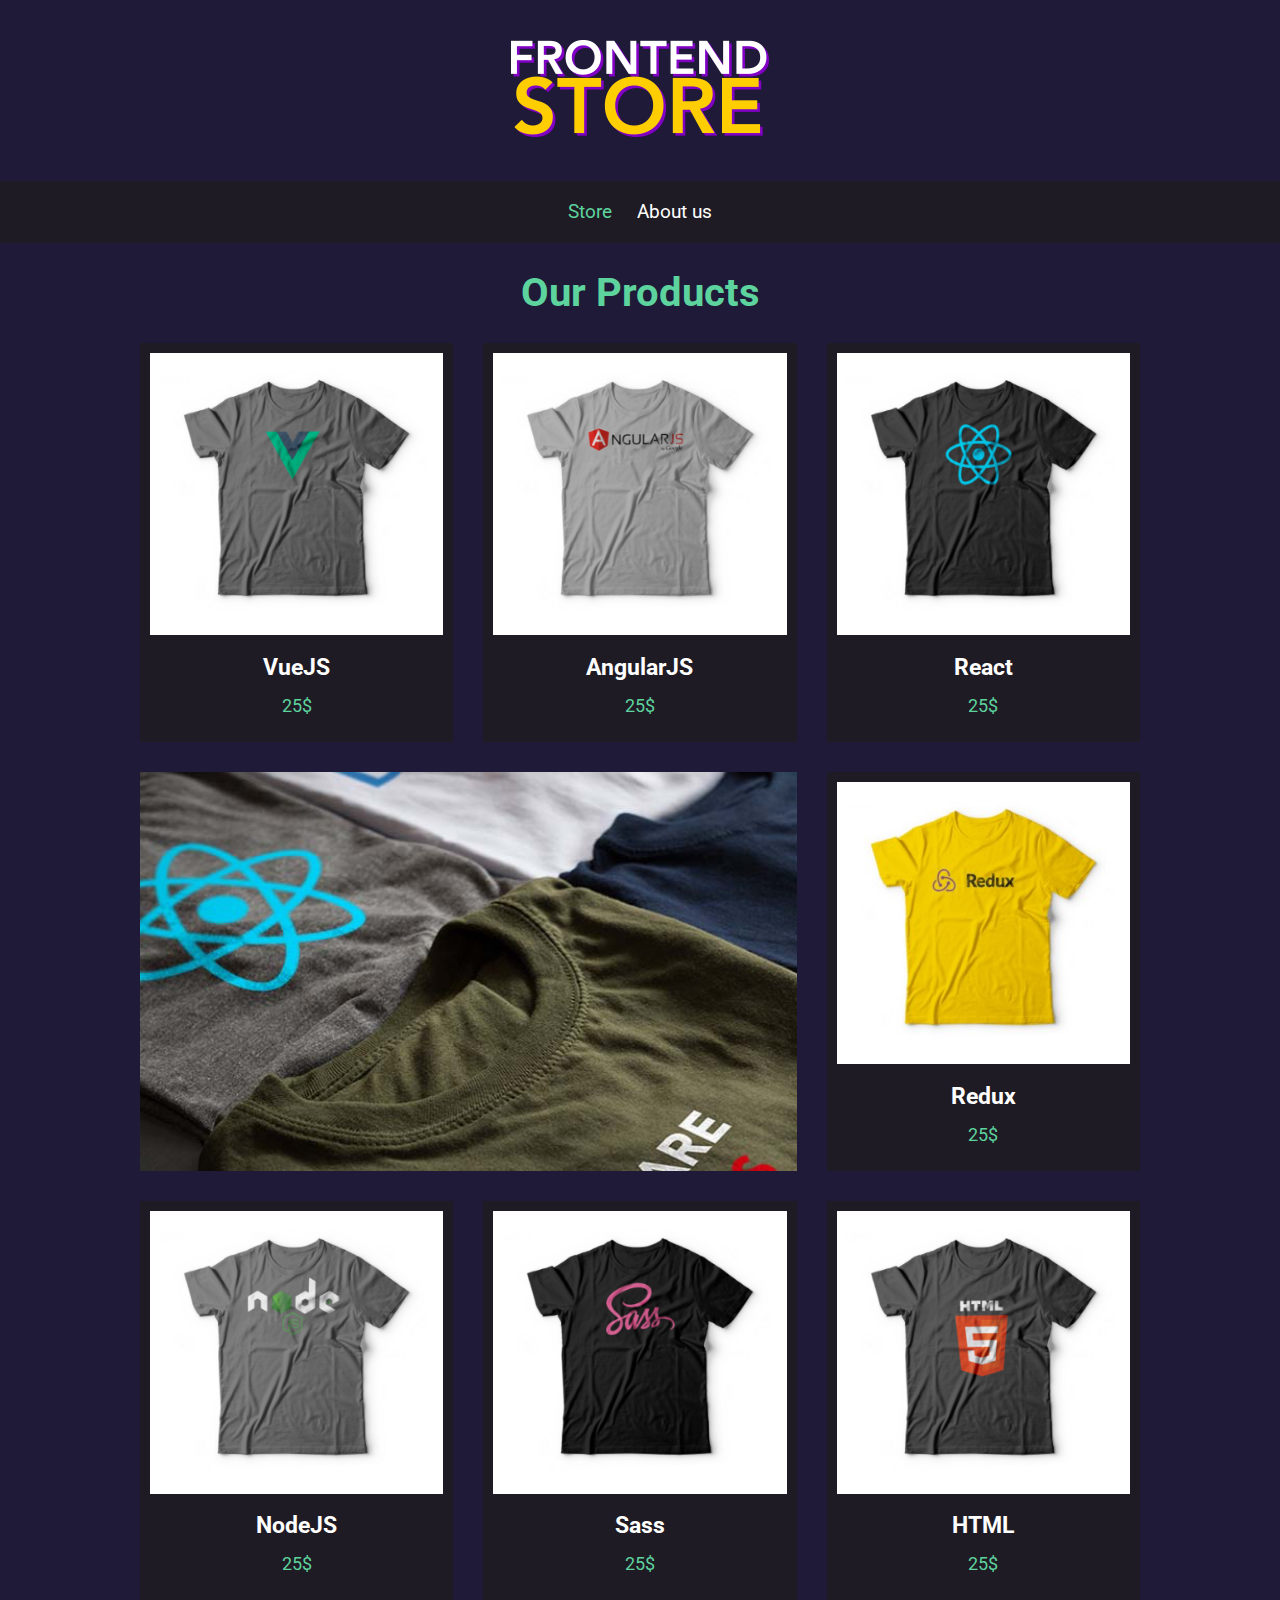
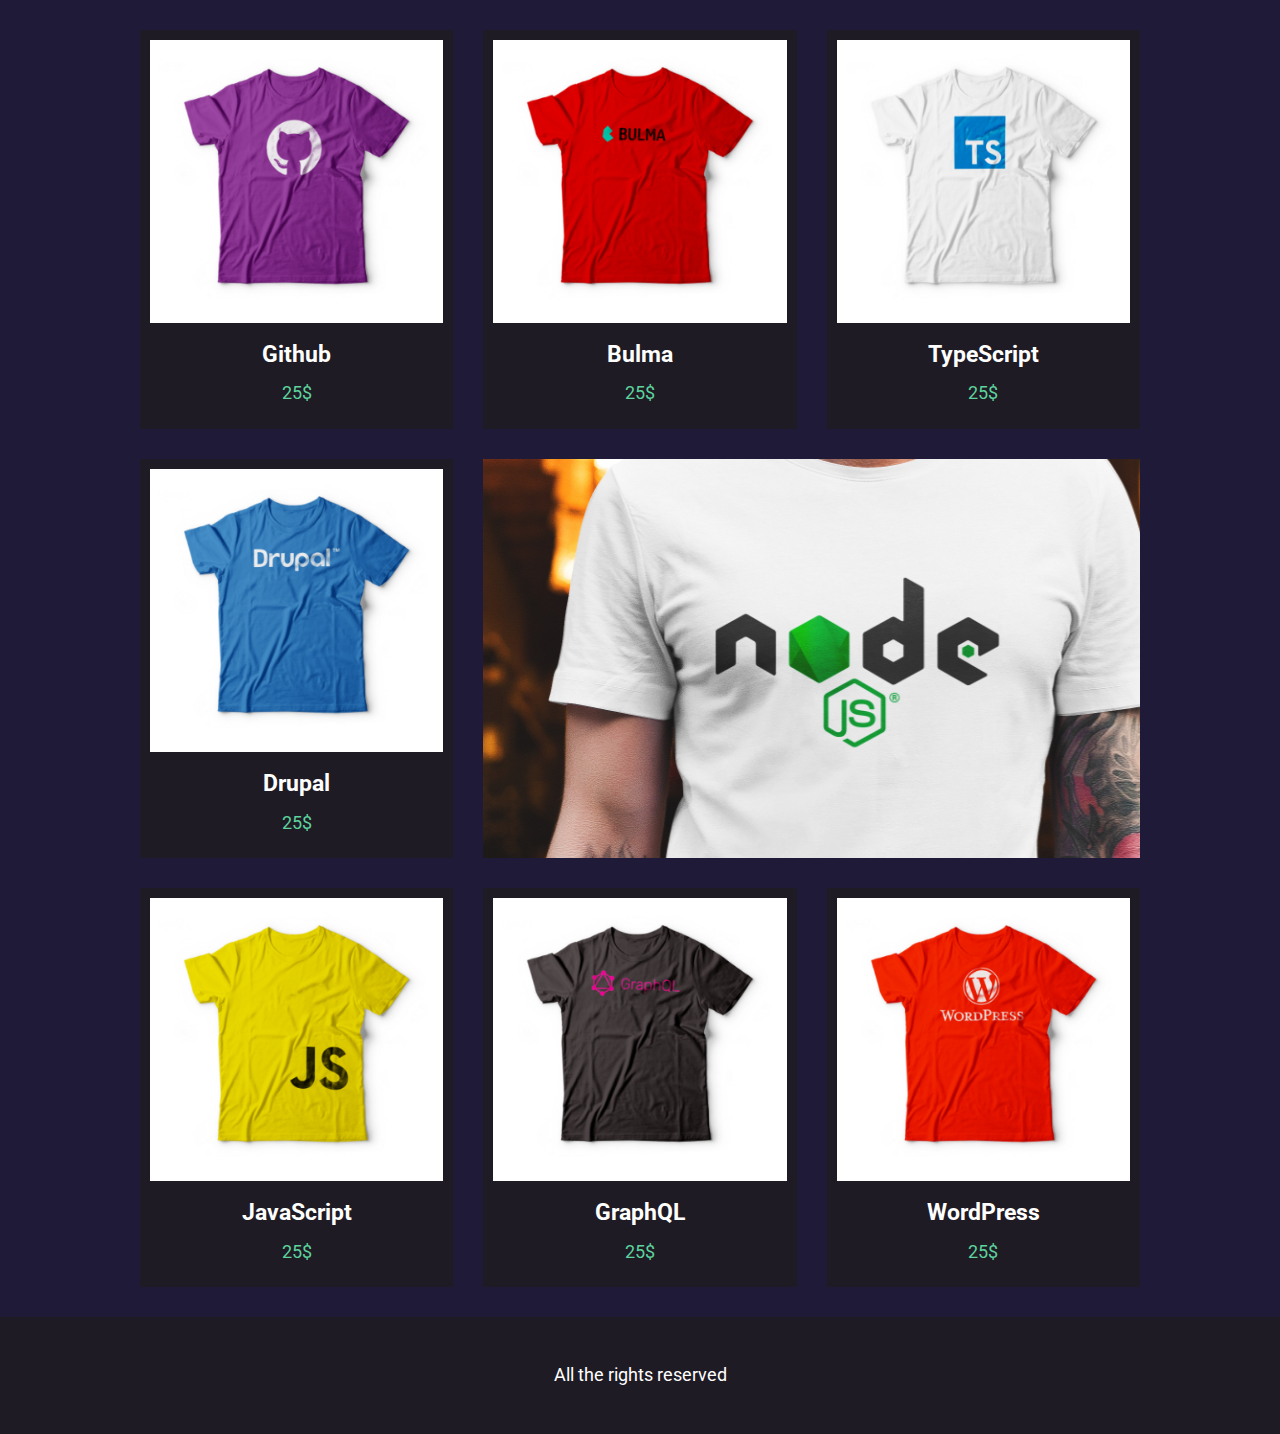
<file: index.html>
<!DOCTYPE html>
<html lang="en">
<head>
    <meta charset="UTF-8">
    <meta http-equiv="X-UA-Compatible" content="IE=edge">
    <meta lang="en">
    <meta name="viewport" content="width=device-width, initial-scale=1.0">
    <link rel="preload" href="css/normalize.css">
    <link rel="stylesheet" href="css/normalize.css">
    <link rel="preconnect" href="https://fonts.gstatic.com">
<link href="https://fonts.googleapis.com/css2?family=Roboto:wght@300;700&display=swap" rel="stylesheet">
    <link rel="preload" href="css/style.css" as "style">
    <link rel="stylesheet" href="css/style.css">
    <title>Document</title>
</head>
<body>

    <header class="header">
        <a href="index.html">
            <img class="header__logo" src="img/logo.png" alt="logo">
        </a>
    </header>

    <nav class="nav">
        <a class="nav__link nav__link--active" href="index.html">Store</a>
        <a class="nav__link" href="about_us.html">About us</a>
    </nav>

    <main class="container">
        <h1>Our Products</h1>
        <div class="grid">   
            <div class="product">
                <a href="product.html">
                    <img src="img/1.jpg" alt="img1"> 
                    <div class="product__info">
                        <p class="product__name" >VueJS</p>
                        <p class="product__price" >25$</p>
                    </div>
                </a>
            </div>
            <div class="product">
                <a href="product.html">
                    <img src="img/2.jpg" alt="img1"> 
                    <div class="product__info">
                        <p class="product__name" >AngularJS</p>
                        <p class="product__price" >25$</p>
                    </div>
                </a>
            </div>
            <div class="product">
                <a href="product.html">
                    <img src="img/3.jpg" alt="img1"> 
                    <div class="product__info">
                        <p class="product__name" >React</p>
                        <p class="product__price" >25$</p>
                    </div>
                </a>
            </div>
            <div class="product">
                <a href="product.html">
                    <img class="product_img" src="img/4.jpg" alt="img1"> 
                    <div class="product__info">
                        <p class="product__name" >Redux</p>
                        <p class="product__price" >25$</p>
                    </div>
                </a>
            </div>
            <div class="product">
                <a href="product.html">
                    <img src="img/5.jpg" alt="img1"> 
                    <div class="product__info">
                        <p class="product__name" >NodeJS</p>
                        <p class="product__price" >25$</p>
                    </div>
                </a>
            </div>
            <div class="product">
                <a href="product.html">
                    <img src="img/6.jpg" alt="img1"> 
                    <div class="product__info">
                        <p class="product__name" >Sass</p>
                        <p class="product__price" >25$</p>
                    </div>
                </a>
            </div>
            <div class="product">
                <a href="product.html">
                    <img src="img/7.jpg" alt="img1"> 
                    <div class="product__info">
                        <p class="product__name" >HTML</p>
                        <p class="product__price" >25$</p>
                    </div>
                </a>
            </div>
            <div class="product">
                <a href="product.html">
                    <img src="img/8.jpg" alt="img1"> 
                    <div class="product__info">
                        <p class="product__name" >Github</p>
                        <p class="product__price" >25$</p>
                    </div>
                </a>
            </div>
            <div class="product">
                <a href="product.html">
                    <img src="img/9.jpg" alt="img1"> 
                    <div class="product__info">
                        <p class="product__name" >Bulma</p>
                        <p class="product__price" >25$</p>
                    </div>
                </a>
            </div>
            <div class="product">
                <a href="product.html">
                    <img src="img/10.jpg" alt="img1"> 
                    <div class="product__info">
                        <p class="product__name" >TypeScript</p>
                        <p class="product__price" >25$</p>
                    </div>
                </a>
            </div>
            <div class="product">
                <a href="product.html">
                    <img src="img/11.jpg" alt="img1"> 
                    <div class="product__info">
                        <p class="product__name" >Drupal</p>
                        <p class="product__price" >25$</p>
                    </div>
                </a>
            </div>
            <div class="product">
                <a href="product.html">
                    <img src="img/12.jpg" alt="img1"> 
                    <div class="product__info">
                        <p class="product__name" >JavaScript</p>
                        <p class="product__price" >25$</p>
                    </div>
                </a>
            </div>
            <div class="product">
                <a href="product.html">
                    <img src="img/13.jpg" alt="img1"> 
                    <div class="product__info">
                        <p class="product__name" >GraphQL</p>
                        <p class="product__price" >25$</p>
                    </div>
                </a>
            </div>
            <div class="product">
                <a href="product.html">
                    <img src="img/14.jpg" alt="img1"> 
                    <div class="product__info">
                        <p class="product__name" >WordPress</p>
                        <p class="product__price" >25$</p>
                    </div>
                </a>
            </div>

            <div class="graphic graphic--tshirt"></div>
            <div class="graphic graphic--nodejs"></div>
            
        </div>   

        
        
    </main>

    <footer class="footer">
        <p class="footer__text">All the rights reserved</p>
    </footer>
</body>
</html>
</file>
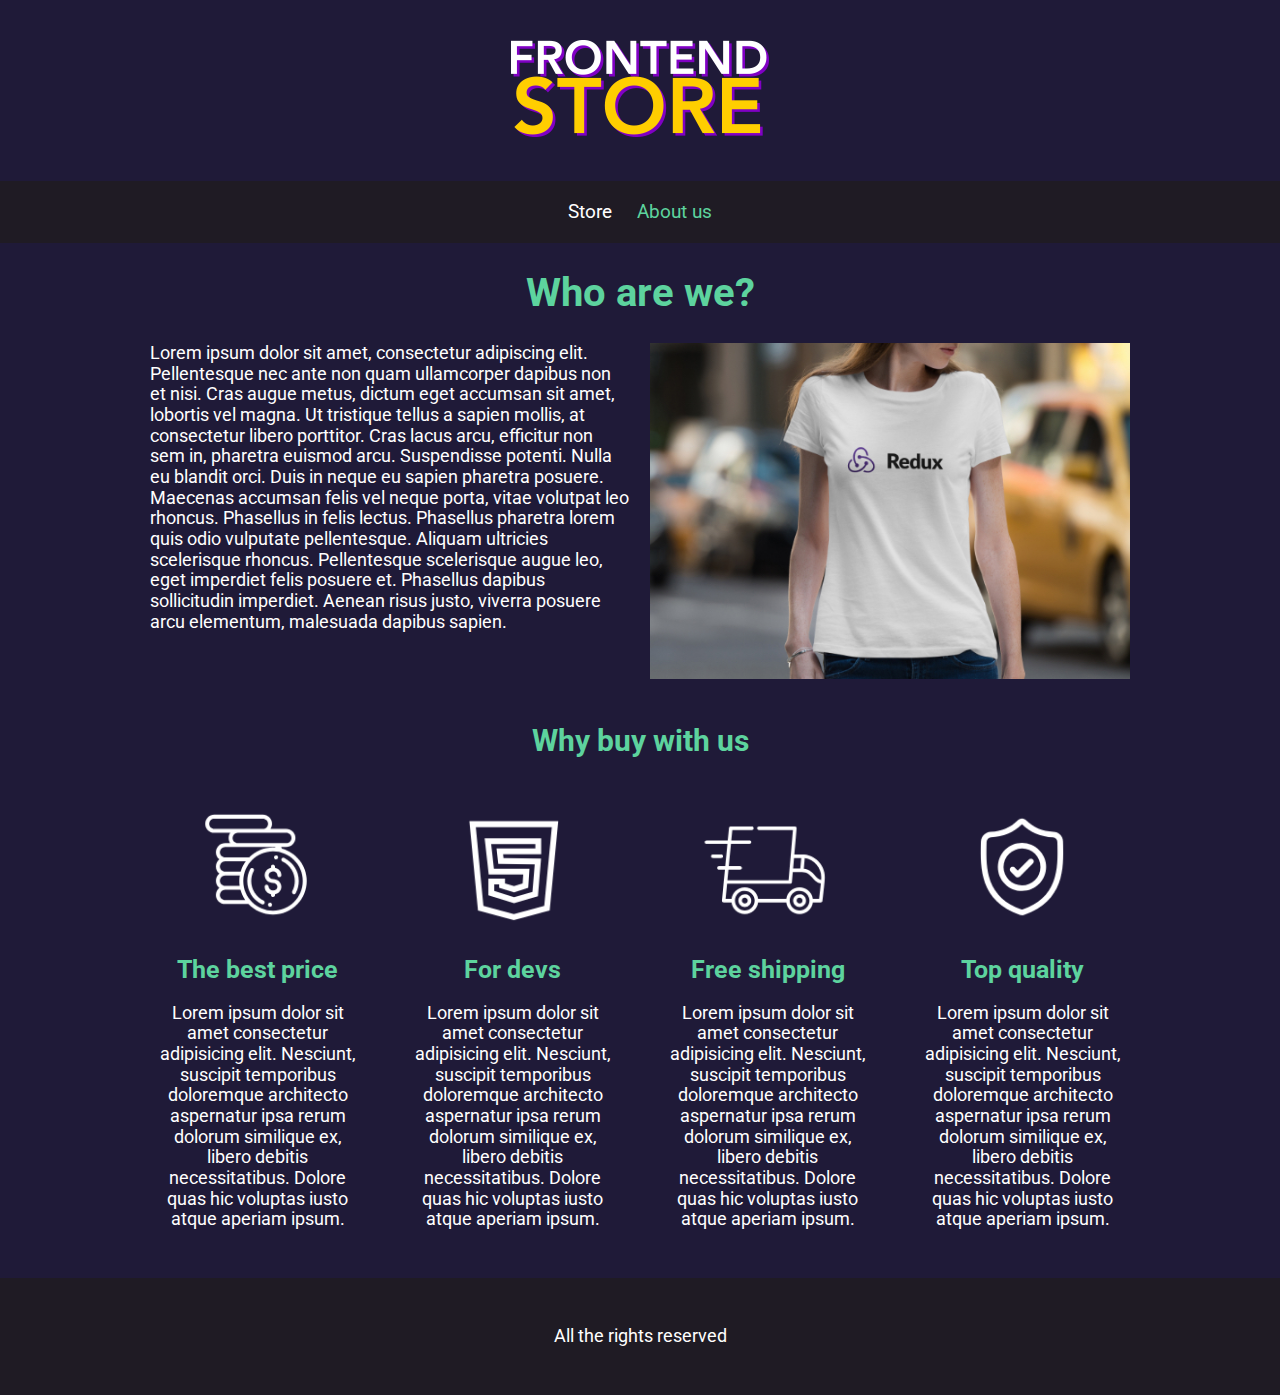
<file: about_us.html>
<!DOCTYPE html>
<html lang="en">
<head>
    <meta charset="UTF-8">
    <meta http-equiv="X-UA-Compatible" content="IE=edge">
    <meta lang="en">
    <meta name="viewport" content="width=device-width, initial-scale=1.0">
    <link rel="preload" href="css/normalize.css">
    <link rel="stylesheet" href="css/normalize.css">
    <link rel="preconnect" href="https://fonts.gstatic.com">
<link href="https://fonts.googleapis.com/css2?family=Roboto:wght@300;700&display=swap" rel="stylesheet">
    <link rel="preload" href="css/style.css" as "style">
    <link rel="stylesheet" href="css/style.css">
    <title>Document</title>
</head>
<body>

    <header class="header">
        <a href="index.html">
            <img class="header__logo" src="img/logo.png" alt="logo">
        </a>
    </header>

    <nav class="nav">
        <a class="nav__link " href="index.html">Store</a>
        <a class="nav__link nav__link--active" href="#">About us</a>
    </nav>

    <main class="container">
        <h1>Who are we?</h1> 
        <div class="contentaboutus">
            <div class="contentaboutus__info">
            <p>Lorem ipsum dolor sit amet, consectetur adipiscing elit. Pellentesque nec ante non quam ullamcorper dapibus non et nisi. Cras augue metus, dictum eget accumsan sit amet, lobortis vel magna. Ut tristique tellus a sapien mollis, at consectetur libero porttitor. Cras lacus arcu, efficitur non sem in, pharetra euismod arcu. Suspendisse potenti. Nulla eu blandit orci. Duis in neque eu sapien pharetra posuere. Maecenas accumsan felis vel neque porta, vitae volutpat leo rhoncus. Phasellus in felis lectus. Phasellus pharetra lorem quis odio vulputate pellentesque.
            Aliquam ultricies scelerisque rhoncus. Pellentesque scelerisque augue leo, eget imperdiet felis posuere et. Phasellus dapibus sollicitudin imperdiet. Aenean risus justo, viverra posuere arcu elementum, malesuada dapibus sapien.
            </p>
            <img class="contentaboutus__img" src="img/nosotros.jpg" alt="nosotros">
        </div>
    </main>
    <section>
        <div class="container buy">
            <h2 class="buy__title">Why buy with us</h2>
            <div class="contents">
                <div class="content">
                    <img class="content__img" src="img/icono_1.png" alt="best price">
                    <h3 class="content__title">The best price</h3>
                    <p class="content__text">Lorem ipsum dolor sit amet consectetur adipisicing elit. Nesciunt, suscipit temporibus doloremque architecto aspernatur ipsa rerum dolorum similique ex, libero debitis necessitatibus. Dolore quas hic voluptas iusto atque aperiam ipsum.</p>
                </div> <!--.content-->

                <div class="content">
                    <img class="content__img" src="img/icono_2.png" alt="fordevs">
                    <h3 class="content__title">For devs</h3>

                    <p class="content__text">Lorem ipsum dolor sit amet consectetur adipisicing elit. Nesciunt, suscipit temporibus doloremque architecto aspernatur ipsa rerum dolorum similique ex, libero debitis necessitatibus. Dolore quas hic voluptas iusto atque aperiam ipsum.</p>
                </div> <!--.content-->

                <div class="content">
                    <img class="content__img" src="img/icono_3.png" alt="freeshipping">
                    <h3 class="content__title">Free shipping </h3>
                    <p class="content__text">Lorem ipsum dolor sit amet consectetur adipisicing elit. Nesciunt, suscipit temporibus doloremque architecto aspernatur ipsa rerum dolorum similique ex, libero debitis necessitatibus. Dolore quas hic voluptas iusto atque aperiam ipsum.</p>
                </div> <!--.content-->

                <div class="content">
                    <img class="content__img" src="img/icono_4.png" alt="topquality">
                    <h3 class="content__title">Top quality</h3>
                    <p class="content__text">Lorem ipsum dolor sit amet consectetur adipisicing elit. Nesciunt, suscipit temporibus doloremque architecto aspernatur ipsa rerum dolorum similique ex, libero debitis necessitatibus. Dolore quas hic voluptas iusto atque aperiam ipsum.</p>
                </div>
            </div> <!--.content-->
        </div>
    </section>
        <footer class="footer">
            <p class="footer__text">All the rights reserved</p>
        </footer>
</body>
</html>
</file>
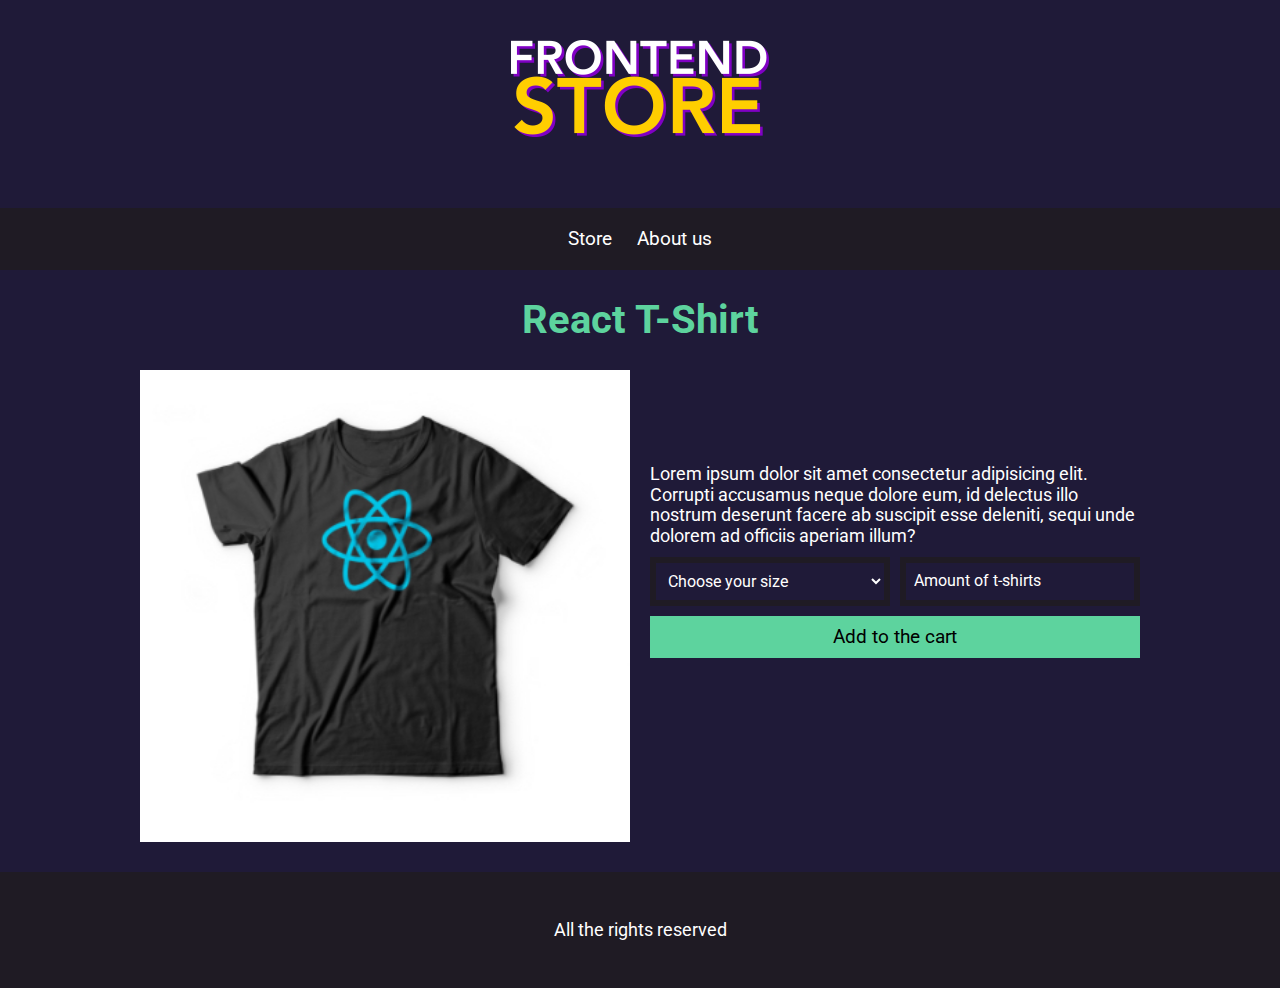
<file: product.html>
<!DOCTYPE html>
<html lang="en">
<head>
    <meta charset="UTF-8">
    <meta http-equiv="X-UA-Compatible" content="IE=edge">
    <meta lang="en">
    <meta name="viewport" content="width=device-width, initial-scale=1.0">
    <link rel="preload" href="css/normalize.css">
    <link rel="stylesheet" href="css/normalize.css">
    <link rel="preconnect" href="https://fonts.gstatic.com">
<link href="https://fonts.googleapis.com/css2?family=Roboto:wght@300;700&display=swap" rel="stylesheet">
    <link rel="preload" href="css/style.css" as "style">
    <link rel="stylesheet" href="css/style.css">
    <title>Document</title>
</head>
<body>

    <header class="header">
        <a href="index.html">
            <img class="header__logo" src="img/logo.png" alt="logo">
        </a>
    </header>

    <main class="container">
        <h1></h1>
    </main>

    <nav class="nav">
        <a class="nav__link" href="index.html">Store</a>
        <a class="nav__link" href="about_us.html">About us</a>
    </nav>


    <main class="container">

        <h1>React T-Shirt</h1>

        <div class="t-shirt">
            <img class="t-shirt__img" src="img/3.jpg" alt="React">
            <div class="t-shirt__content">
                <p>Lorem ipsum dolor sit amet consectetur adipisicing elit. Corrupti accusamus neque dolore eum, id delectus illo nostrum deserunt facere ab suscipit esse deleniti, sequi unde dolorem ad officiis aperiam illum?</p>
                <form class="form">
                    <select class="form__options">
                        <option disabled selected>Choose your size</option>
                        <option>XS</option>
                        <option>S</option>
                        <option>M</option>
                        <option>L</option>
                    </select>
                    <input class="form__options" type="number" placeholder="Amount of t-shirts" min="1">
                    <input class="form__submit" type="submit" value="Add to the cart">
                </form>
            </div>
        </div>

    </main>

    <footer class="footer">
        <p class="footer__text">All the rights reserved</p>
    </footer>
</body>
</html>
</file>
<file: css/style.css>
:root{
    --primary: #1F1A38;
    --primary-darker: #1F1B24;
    --secondary-variant: #03DAC5;
    --secondary: #5DD39E;
    --white: #fff;
    --black: #000;
}
html{
    font-size: 62.5%;
    box-sizing: border-box; /* hack box-model */
}
*, *:before, *:after {
    box-sizing: inherit;
  }

    /* GLOBALS */
body{
   background-color: var(--primary);
   font-size: 1.6rem;
   font-family: 'Roboto', sans-serif;
}
p{
    font-size: 1.8rem;
    color: var(--white);
}
a{
    text-decoration: none;
    color: white;
}
img{
    width: 100%;
}
.container{
    max-width: 95%;
    margin: 0 auto;
}
@media (min-width: 768px) {
    .container{
        max-width: 100rem;
        margin: 0 auto;
    }
}
h1, h2, h3{
    text-align: center;
    color: var(--secondary);
    font-family: 'Roboto', sans-serif;
}
h1{font-size: 4rem;}
h2{font-size: 3rem;}
h3{font-size: 2.5rem;}

    /*  GRID */
.grid{
    display: grid;
    grid-template-columns: repeat(2,1fr);
    gap: 3rem;
}
 @media (min-width: 768px) {
    .grid{
        display: grid;
        grid-template-columns: repeat(3,1fr);
        gap: 3rem;
    }
}
    /* HEADER */
.header{
    display: flex;
    justify-content: center;
}
.header__logo{
    margin: 4rem 0;
}
    /* NAVBAR */
    .nav{
        background-color: var(--primary-darker);
        display: flex;
        justify-content: center;
        padding: 2rem 0;
        gap: 2.5rem;
    }
    .nav__link{
        font-size: 1.9rem;
    }
    .nav__link--active,
    .nav__link:hover{
        color: var(--secondary);
    }
    /* PRODUCT-MAIN */
.product{
    background-color: var(--primary-darker);
    padding: 1rem;
}
.product__img{
    width: 100%;
}
.product__info{
    text-align: center;
}
.product__name{
    font-size: 2.3rem;
    font-weight: bold;
}
.product__price{
    color: var(--secondary);
}
.product__name,
.product__price{
    margin-top: 1.5rem;
    margin-bottom: 1.5rem;
}
    /* FOOTER  */
.footer{
    background-color: var(--primary-darker);
    padding: 3rem 0;
    margin-top: 3rem;
}
.footer__text{
    text-align: center;
}

    /* GRAPHICS */
.graphic{
    min-height: 100%;
    background-repeat: no-repeat;
    background-size: cover;
    grid-column: 1 / 3;
}
.graphic--tshirt{
    grid-row: 2 / 3;
    background: url(../img/grafico1.jpg);
}
.graphic--nodejs{
    grid-row: 8 / 9;
    background: url(../img/grafico2.jpg);
}
@media (min-width: 768px) {
    .graphic--nodejs{
        background: url(../img/grafico2.jpg);
        grid-row: 5 / 6;
        grid-column: 2 / 4;
    }
}
    /* ABOUT US */
.contentaboutus__info{
    display: grid;
    grid-template-rows: repeat(2, auto);
    row-gap: 2rem;
    margin: 0 1rem;
}
@media (min-width: 768px) {
    .contentaboutus__info{
       grid-template-columns: repeat(2, 1fr);
       column-gap: 2rem;
    }
}
.contentaboutus__img{
    grid-row: 1/2 ;
    width: 100%;
}
@media (min-width: 768px) {
    .contentaboutus__img{
        grid-column: 2/3 ;
    }
}
.contentaboutus__info p{
   margin: 0;
}
.contentaboutus__info--icons{
    display: flex;
    justify-content: space-between;
}

    /* ABOUT US - BUY*/
.contents{
    display: grid;
    grid-template-columns: repeat(2,1fr);
    gap: 2rem;
}
@media (min-width: 768px) {
    .contents{
        grid-template-columns: repeat(4,1fr);
    }
}
.content{
    text-align: center;
    margin: 0 1rem;
}
.content__img{
    width: 100%;
}
.content__title{
    margin: 0;
}

    /* PRODUCT PAGE */
@media (min-width: 768px) {
    .t-shirt{
        display: grid;
        grid-template-columns: repeat(2, 1fr);
        gap: 2rem;
        
    }
    .t-shirt p{
        margin: 0 0 1rem 0;
    }
    .t-shirt__content{
        position: relative;
        top: 20%;
        
    }
}
.form{
    display: grid;
    grid-template-columns: repeat(2, 1fr);
    gap: 1rem;
}
.form__options{
    background-color: transparent;
    border: none;
    border: .6rem solid var(--primary-darker) ;
    color: var(--white);
    padding: .8rem;
}
.form__options option{
    color: var(--black);
}
.form__options::placeholder{
    color: var(--white);
}
.form__submit{
   background-color: var(--secondary);
   border: none;
   padding: 1rem;
   grid-column: 1 / 3;
   font-size: 1.9rem;
}
</file>
